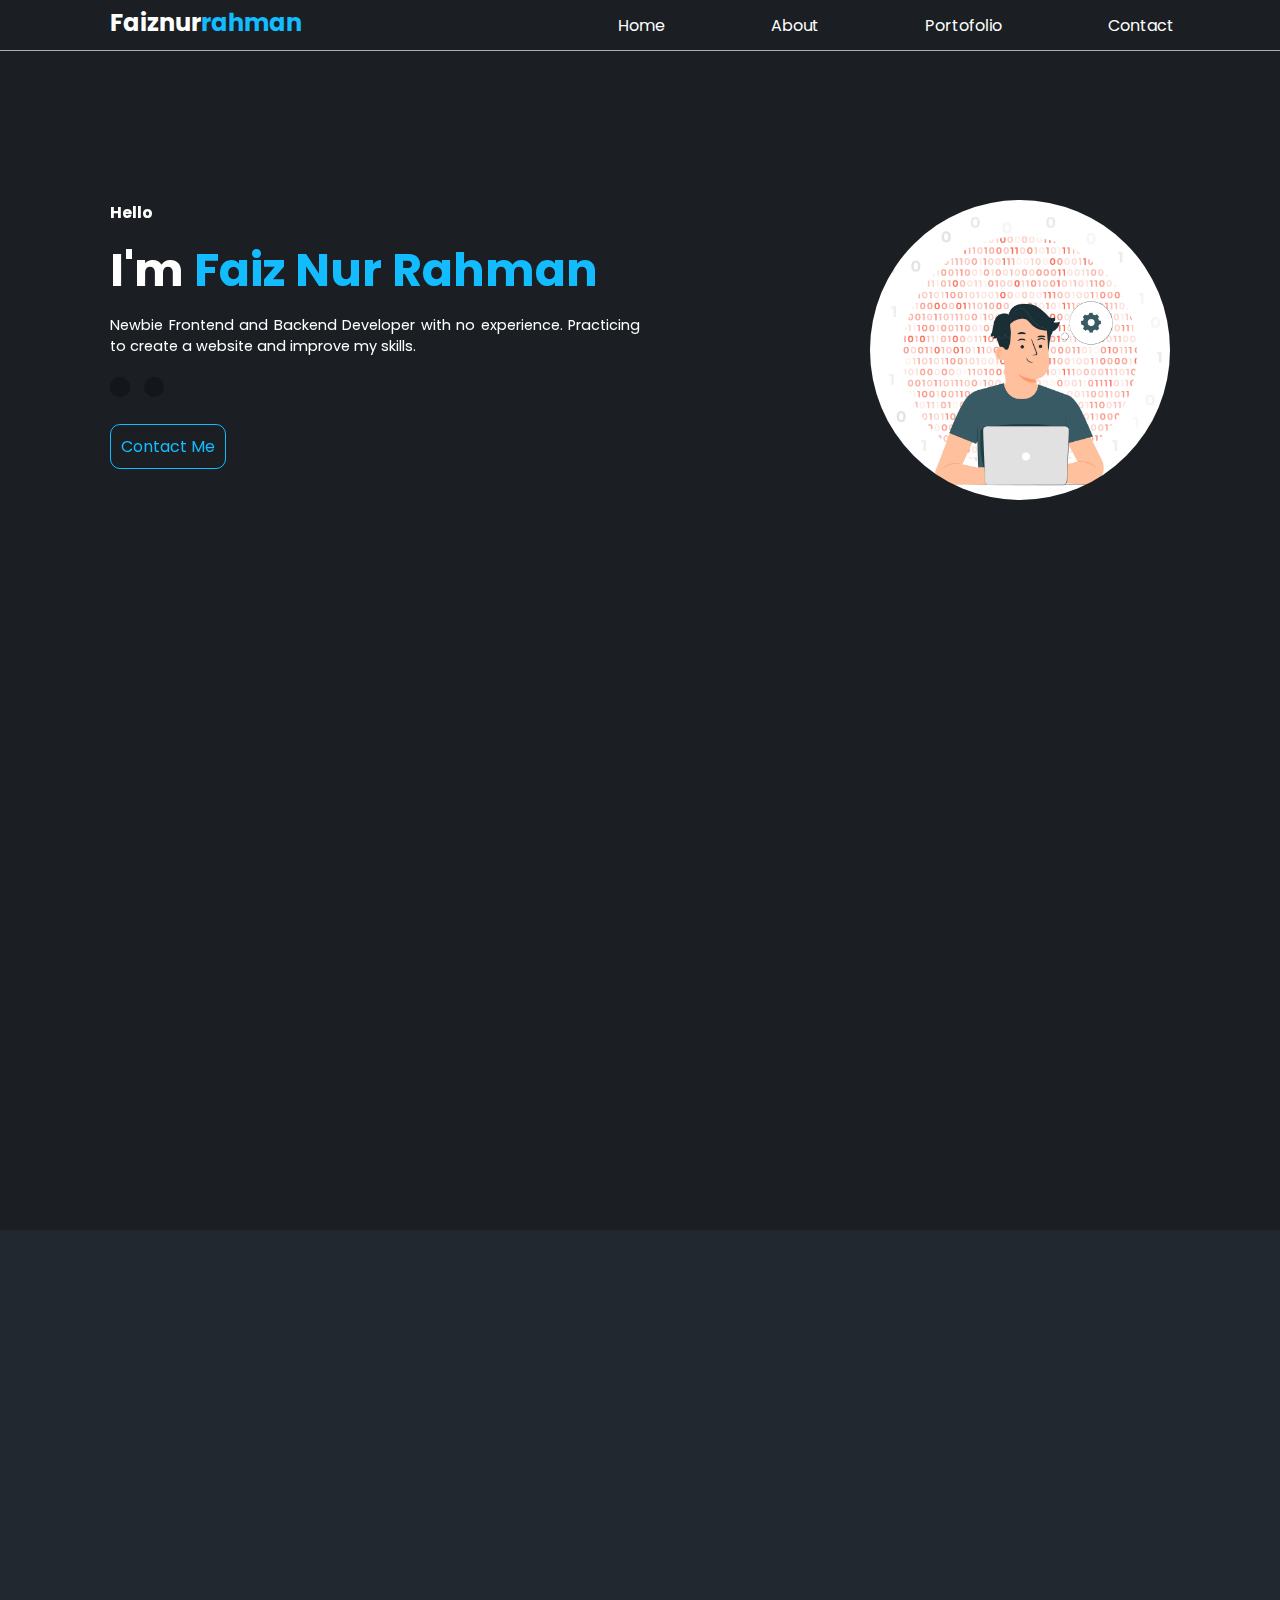
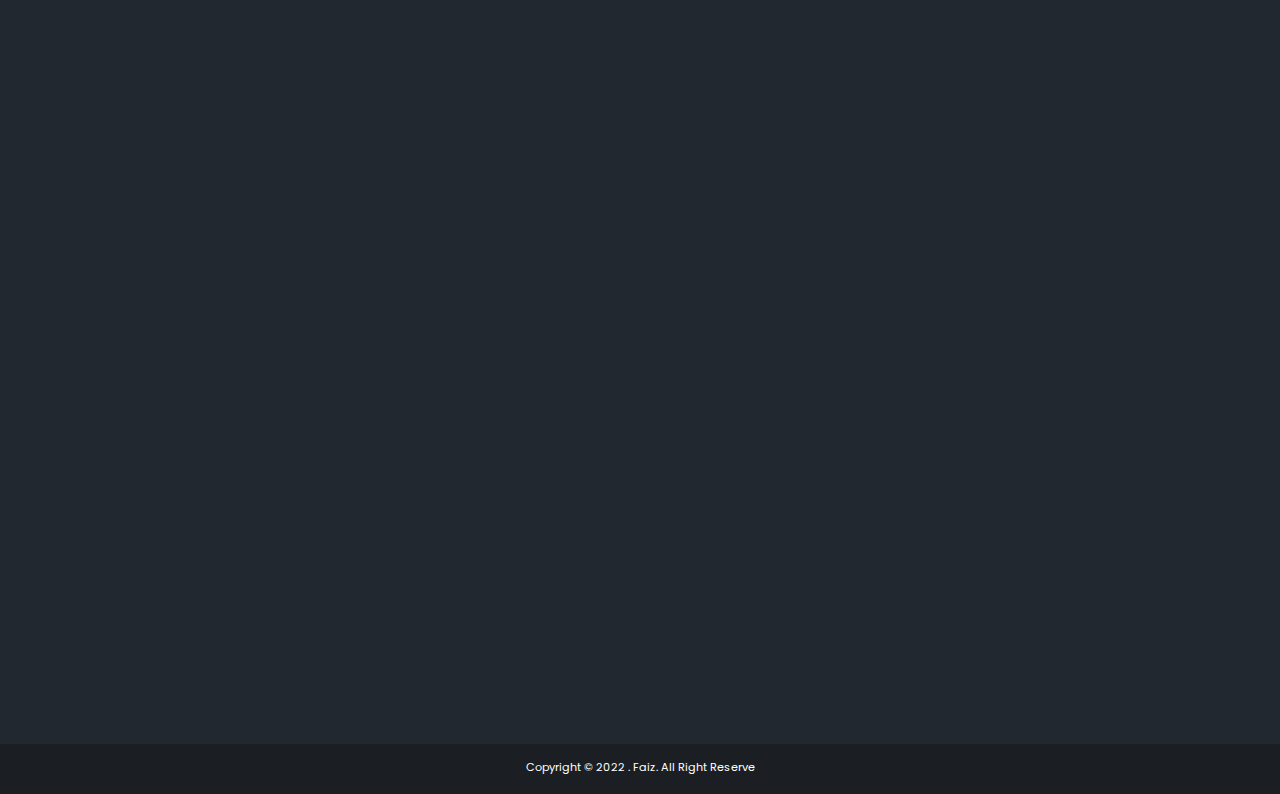
<file: index.html>
<!DOCTYPE html>
<html lang="en">
<head>
    <meta charset="UTF-8">
    <meta name="viewport" content="width=device-width, initial-scale=1.0">
    <title>My Portofolio</title>
    <link rel="stylesheet" href="css/style.css">
    <link rel="stylesheet" href="https://cdnjs.cloudflare.com/ajax/libs/font-awesome/6.5.1/css/all.min.css" integrity="sha512-DTOQO9RWCH3ppGqcWaEA1BIZOC6xxalwEsw9c2QQeAIftl+Vegovlnee1c9QX4TctnWMn13TZye+giMm8e2LwA==" crossorigin="anonymous" referrerpolicy="no-referrer" />
    <link rel="stylesheet" href="https://unpkg.com/aos@next/dist/aos.css" />
</head>
<body>
    <nav>
        <h2>Faiznur<span>rahman</span></h2>
        <ul>
            <li><a href="#hero">Home</a></li>
            <li><a href="#about" >About</a></li>
            <li><a href="#myproject" >Portofolio</a></li>
            <li><a href="#contact" >Contact</a></li>
        </ul>
        <div class="menu-toggle">
            <input type="checkbox">
            <span></span>
            <span></span>
            <span></span>
        </div>
    </nav>
    <section class="hero" id="hero">
        <div class="main" data-aos="fade-in">
            <h4>Hello</h4>
            <h1>I'm <SPAN>Faiz Nur Rahman</SPAN></h1>
            <p>Newbie Frontend and Backend Developer with no experience. Practicing to create a website and improve my skills.</p>
            <div class="social">
                <a href="https://www.instagram.com/faizzyx_?igsh=OGQ5ZDc2ODk2ZA" target="_blank"><i class="fa-brands fa-instagram fa-xl"></i></a>
                <a href="error.html" target="_blank"><i class="fa-brands fa-linkedin fa-xl"></i></a>
            </div>
            <div class="contact">
                <a href="#contact">Contact Me</a>
            </div>
        </div>
        <div class="img">
            <img src="img/img.jpg" alt="" width="300px">
        </div>
    </section>
    <aside>
        <div class="about" id="about" >
            <div class="profil" data-aos="zoom-in-down">
                <figure></figure>
                <div class="data">
                    <h2>I'm Newbie <span>Web</span><br>Developer</h2>
                    <p><span>Experience:</span> ???</p>
                    <p><span>Speciality:</span> FrontEnd</p>
                    <p><span>Address:</span> Purwokerto, Indonesia</p>
                    <p><span>Email:</span> Faiznurrahman842@gmail.com</p>
                    <p><span>Phone:</span> ???</p>
                </div>
            </div>
            <hr class="linebreak" data-aos="zoom-in">
            <div class="education"data-aos="zoom-in-up">
                <h4>---LEARNING PATH</h4>
                <h2>Education & Skills</h2>
                <div class="univ">
                    <div class="line">
                        <span></span>
                        <span></span>
                        <span></span>
                    </div>
                    <div class="infor">
                        <h5>Muhammadiyah University Of Purwokerto</h5>
                        <p>Informatics Engineering</p>
                        <h6>2023 - Now</h6>
                    </div>
                </div>
                <h2>Technologies</h2>
                <div class="tech">
                    <a href=""><i class="fa-solid fa-lock fa-xl"></i></a>
                </div>
            </div>
            <div class="button-project" data-aos="zoom-in">
                <a href="#myproject">View My Project</a>
            </div>
        </div>
    </aside>
    <div class="myproject" id="myproject"> 
        <div class="tittle" data-aos="fade-down">
            <h2><span>My</span> Project</h2>
        </div>
        <div class="kotak-prjct" data-aos="zoom-in-down">
            <div class="thumb">
                <img src="img/thumb.png" alt="" >
            </div>
            <div class="prjct">
                <h5>Website Design</h5>
                <h3>Website Development For My Portofolio</h3>
            </div>
            <div class="view-now">
                <a href="#view">
                    <h6>View Now</h6>
                    <i class="fa-solid fa-arrow-right"></i>
                </a>
            </div>
        </div>
        <div class="overlay" id="view">
            <div class="text-project">
                <p>This is my first project, which is to create a portfolio website that uses 95% HTML and CSS, the rest is JavaScript. This website was created to practice what I have learned about HTML & CSS. There are still many shortcomings in this website, so I will continue to update it.</p>
                <div class="language">
                    <i class="fa-brands fa-html5 fa-2xl" style="color: #ff6600;"></i>
                    <i class="fa-brands fa-css3-alt fa-2xl" style="color: #005eff;"></i>
                    <i class="fa-brands fa-js fa-2xl" style="color: #ffe100;"></i>
                </div>
                <a href="#myproject" class="close">
                    <span></span>
                    <span></span>
                </a>
            </div>
        </div>
        
        <!-- <div class="circle">
            <span></span>
            <span></span>
            <span></span>
            <span></span>
        </div> -->
    </div>
    <div class="contact1" id="contact">
        <div class="contactme" data-aos="fade-down">
            <h2>Contact <span>Me</span></h2>
        </div>
        <div class="input" data-aos="zoom-in">
            <form>
                <input type="text" id="Username" placeholder="Username / Your Name" required><br>
                <input type="email" id="email" placeholder="E-mail" required><br>
                <textarea id="Message" cols="40" rows="10" placeholder="Write Message Here.."></textarea><br>
                <input type="submit" value="Submit" class="submit-btn" onclick="window.location.href='#warning'">
            </form>
        </div>
        <div class="overlay" id="warning">
            <div class="war-ning">
                <p>Sorry, this feature is still under development.</p>
                <div class="warning">
                    <i class="fa-solid fa-triangle-exclamation fa-2xl" style="color: #ff0000;"></i>
                </div>
                <a href="#contact" class="close">
                    <span></span>
                    <span></span>
                </a>
            </div>
        </div>
    </div>
    <div class="footer">
        <p>Copyright © 2022 . Faiz. All Right Reserve</p>
    </div>
    <!-- Loader -->
    <div class="bg-loader">
        <div class="loader"></div>
    </div>
    <!-- JS -->
    <script src="jquery-3.7.1.min.js"></script>
    <script src="script.js"></script>
    <script src="https://unpkg.com/aos@next/dist/aos.js"></script>
    <script>
    AOS.init({
        offset: 50,
        duration: 1400,
    });
    </script>
</body>
</html>
</file>
<file: css/style.css>
@import url('https://fonts.googleapis.com/css2?family=Kanit:wght@200&family=Poppins:wght@300&display=swap');
* {
    margin: 0;
    padding: 0;
    font-family: 'Poppins', sans-serif;
    scroll-behavior: smooth;
    scroll-padding-top: 10px;
}
body {
    width: 100%;
    background-color: #1b1f24;
    overflow-x: hidden ;
    color: #fff;
}
nav{
    width: 100%;
    display: flex;
    justify-content: space-between;
    height: 50px;
    background-color: #1b1f24;
    position: fixed;
    z-index: 999;
    border-bottom: 1px solid #aeaeae;
}
nav h2 {
    font-size: 1.5rem;
    margin: 5px 0px 5px 110px;
    color: #fff;
}
nav h2 span {
    color: #13bbff ;
}
nav ul {
    width: 60%;
    display: flex;
    justify-content: space-evenly;
    align-items: center;
    height: 50px;
}
nav ul li{
    list-style: none;
}
nav ul li a {
    color: white;
    text-decoration: none;
    transition: all .3s;
}
nav ul li a:hover{
    color: #13bbff ;
    border-bottom: 1px solid #13bbff;
    border-top: 1px solid #13bbff;
}
section{
    padding: 150px 110px 0;
    display: flex;
    justify-content: space-between;
    background-color: #1b1f24;
}
.main {
    width: 50%;
    height: 60%;
}
.main h4 {
    color: #fff;
    font-weight: bold ;
}
.main h1{
    color: #fff;
    font-size: 2.9rem;
    padding: 10px 0;
}
.main h1 span{
    color: #13bbff;
    font-weight: 900px;
}
.main p {
    color: #fff;
    font-size: .9rem;
    margin-bottom: 20px;
    text-align: justify;
}
.social a {
    display: inline-block;
    margin-right: 10px;
    color: #13bbff;
    box-sizing: border-box;
    padding: 10px;
    background-color: #13161a;
    border-radius: 50%;
    margin-bottom: 20px;
    backdrop-filter: brightness(88%);
    box-shadow: 0 0 20px transparent;
    cursor: pointer;
    transition: all 0.50s ease;

}
.social a:hover {
    box-shadow: 0 0 20px #13bbff;
    transform: scale(1.1);
}
.social {
    margin-bottom: 10px;
}
.contact a{
    color: #13bbff;
    text-decoration: none;
    padding: 10px;
    background-color: #1b1f24;
    border: 1px solid #13bbff;
    border-radius: 10px;
    cursor: pointer;
    transition: all 0.50s ease;
}
.contact a:hover{
    background-color: #13bbff;
    color: white;
}
.img{
    height: 300px;
    margin-top: 50px;
}
.img img{
    border-radius: 50%;
}
/* About */
aside{
    background-color: #22282F;
}
.about{
    display: flex;
    flex-direction: row;
    flex-wrap: wrap;
    justify-content: center;
    padding: 6% 0;
}
.profil {
    width: 50%;
    /* background-color: red; */
}
figure{
    width: 200px;
    height: 200px;
    background-color: #fff;
    border-radius: 50%;
    margin: 0 auto 30px;
}
.data {
    text-align: center;
}
.data h2{
    margin-bottom: 10px;
}
.data h2 span{
    color: #13bbff;
}
.data p{
    letter-spacing: 1px;
    font-size: 0.8rem;
}
.data p span {
    font-weight: bold;
    font-size: 0.9rem;
}

/* Education */
.education{
    width: 50%;
    /* background-color: green; */
}
.education h2{
    color: #13bbff;
    margin-bottom: 20px;
}
.univ{
    display: flex;
    width: 400px;
    justify-content: space-evenly;
    margin-bottom: 40px;
}
.univ span:first-child, .univ span:nth-child(3) {
        display: block;
        height: 8px;
        width: 8px;
        background-color: white;
        border-radius: 50%;
}
.univ span:nth-child(2){
        width: 2px;
        height: 40px;
        display: block;
        background-color: #fff;
        margin-left: 3px;
}
.tech {
    margin-top: 30px;
    background-color: rgba(217, 217, 217, 0.4);
    width: 400px;
    height: 150px;
    border-radius: 10px;
    transition: all .5s;
}
.tech:hover {
    box-shadow: 0 0 20px #13bbff;
    transform: scale(1.05);
}
.tech a{
    display: flex;
    align-items: center;
    justify-content: center;
    height: 150px;
    color: #13bbff;
}
.button-project{
    margin-top: 50px;
}
.button-project a{
    font-size: .9rem;
    background-color:#13bbff;
    color: white;
    text-decoration: none;
    cursor: pointer;
    padding: 10px;
    border-radius: 10px;
    transition: all .5s ease;
}
.button-project a:hover{
    background-color: white;
    color: #13bbff;
    
}
/* My Project */
.myproject {
    height: 130vh;
    background-color: #1b1f24;

}
.tittle{
    box-sizing: border-box;
    padding: 50px 0;
}
.tittle h2{
    color: #13bbff;
    text-align: center;
    font-size: 2rem;
}

.tittle h2 span{
    color: white;
}
.kotak-prjct{
    overflow: hidden;
    background-color: red;
    width: 450px;
    height: 500px;
    background: rgba(255, 255, 255, 0.31);
    border-radius: 16px;
    box-shadow: 0 4px 30px rgba(0, 0, 0, 0.1);
    backdrop-filter: blur(7.3px);
    -webkit-backdrop-filter: blur(7.3px);
    border: 2px solid rgba(19, 187, 255, 0.5) ;
    margin: auto;
    transform: scale(.9);
}
.thumb{
    margin: 20px 0 50px;
    text-align: center;
    

}
.thumb img{
    border-radius: 16px;
    width: 400px;
    height: 220px;
}
.prjct{
    padding: 0 25px;
}
.prjct h5{
    color: #d9d9d9;
}
.view-now{
    box-sizing: border-box;
    width: 120px;
    height: 30px;
    margin-top: 40px;
    margin-left: 25px;
    border: 1px solid white;
    border-radius: 20px;
    transition: all .3s ease;

}
.view-now a {
    justify-content: center;
    align-items: center;
    height: 30px;
    display: flex;
    text-decoration: none;
    color: white;
}
.view-now a h6 {
    margin-left: 2px;
    margin-right: 7px;
    
}
.view-now a i{
    color: #13bbff;
}
.view-now:hover{
    transform: scale(1.1);
}
/* circle */
.contact1{
    width: 100%;
    height: 100vh;
    background-color: #22282F;
}
.contactme{
    box-sizing: border-box;
    padding: 50px 0;
}
.contactme h2{
    font-size: 2rem;
    text-align: center;
}
.contactme h2 span {
    color: #13bbff;
}
form{
    width: 500px;
    margin: auto;
    display: block;
}
.input form input, .input form textarea  {
    width: 100%;
    padding: 20px;
    border: none;
    outline: none;
    box-shadow: 0 0 5px #13bbff;
    background: #2d343f;
    color: white;
    margin-bottom: 20px;
}
.input form textarea {
    height: 100px;
}
.input form input:last-child {
    display: inline-block;
    width: 30%;
    padding: 11px 26px;
    border-radius: 8px;
    font-size: 15px;
    /* border: 2px solid #1b1f24; */
    font-weight: 600;
    box-shadow: none;
    transition: all .50s ease;
    color: #1b1f24;
    background-color: #13bbff;
}
.input form input:last-child:hover{
    background: transparent;
    color: #13bbff;
    box-shadow: 0 0 20px #13bbff;
    cursor: pointer;
}
.footer {
    width: 100%;
    height: 50px;
    background-color: #1b1f24;
}
.footer p{
    text-align: center;
    box-sizing: border-box;
    padding: 15px;
    height: 50px;
    font-size: .7rem;
}
/* hamburger menu */
.menu-toggle {
    display: none;
    flex-direction: column;
    height: 18px;
    justify-content: space-between;
    position: relative;
}
.menu-toggle input {
    position: absolute;
    width: 40px;
    height: 28px;
    left: -6px;
    top: -5px;
    opacity: 0;
    cursor: pointer;
    z-index: 2;

}
.menu-toggle span{
    display: block;
    width: 28px;
    height: 3px;
    background-color: #13bbff;
    border-radius: 3px;
    transition: all .6s;
}
/* animation hamburger menu */
.menu-toggle span:nth-child(2){
    transform-origin: 0 0 ;
}
.menu-toggle span:last-child{
    transform-origin: 0 100% ;
}
.menu-toggle input:checked ~ span:nth-child(2){
    background-color: white;
    transform: rotate(45deg) ;
    translate: -1px -3px;
}
.menu-toggle input:checked ~ span:last-child{
    background-color: white;
    transform: rotate(-45deg) ;
    translate: -1px 0;
}
.menu-toggle input:checked ~ span:nth-child(3){
    transform: scale(0);
    opacity: 0;
}
.linebreak{
    display: none;
    width: 60%;
    margin: 0 auto 20px;
}
/* popup */
.overlay {
    width: 0;
    height: 0;
    overflow: hidden;
    position: fixed;
    top: 0;
    left: 0;
    z-index: 999;
    transition: 0.5s;
    text-align: center;
}
.overlay:target{
    width: auto;
    height: auto;
    bottom: 0;
    right: 0;
    background: rgba(255, 255, 255, 0.31);
    box-shadow: 0 4px 30px rgba(0, 0, 0, 0.1);
    backdrop-filter: blur(7.3px);
    -webkit-backdrop-filter: blur(7.3px);
}
.overlay:target .text-project{
    animation: zoom .5s;
}
.text-project{
    display: block;
    width: 400px;
    height: 300px;
    background-color: #13161a;
    margin: 150px auto ;
    border-radius: 10px;
    box-sizing: border-box;
    padding: 15px;
    box-shadow: 2px 2px 10px rgba(0, 0, 0, 0.7);
    border: 1px solid #0044ff;
}
.overlay p{
    text-align: justify;
}
.language i{
    width: 50px;
    margin: 50px 0;
}
.war-ning{
    display: block;
    width: 400px;
    height: 100px;
    background-color: #13161a;
    margin: 150px auto ;
    border-radius: 10px;
    box-sizing: border-box;
    padding: 15px;
    box-shadow: 2px 2px 10px rgba(0, 0, 0, 0.7);
    border: 1px solid #ff0000;
}
.warning{
    margin-top: 10px;
}
.overlay:target .war-ning{
    animation: zoom .6s;
}
.close span{
    display: block;
    width: 28px;
    height: 3px;
    background-color: #13bbff;
    border-radius: 3px;
    
}
.close span:first-child{
    transform-origin: 0 0 ;
    background-color: white;
    transform: rotate(45deg) ;
    translate: -1px -6px;
}
.close span:last-child{
    transform-origin: 0 100% ;
    background-color: white;
    transform: rotate(-45deg) ;
    translate: -1px 10px;
}
/* animation */
@keyframes zoom{
    0%{
        transform: scale(0);
        opacity: 0;
    } 
    100%{
        transform: scale(1);
        opacity: 1;
    }
    
}

/* Responsive */

/* Tablet */

@media  screen and (max-width: 991px) {
    nav ul{
        width: 50%;
    }
    nav h2{
        margin: 5px 60px;
    }
    .img{
        margin-left: 20px;
    }
}
@media  screen and (max-width: 767px) {
    html, body {
        width: 100%;
        overflow-x: hidden;
    }
    nav ul{
        width: 100%;
        display: absolute;
        right: 0;
        top: 0;
        left: 0;
        bottom: 0;
        height: 100vh;
        flex-direction: column;
        background-color: #7fb9ff;
        margin-right: -100px;
        align-items: center;
        transform: translateX(100%);
        transition: all 1s;
    }
    .menu-toggle{
        display: flex;
        margin: 15px 30px;
    }
    .main p{
        text-align: justify;
        display: block;
        width: 100%;
    }
    nav ul.slide{
        opacity: 1;
        transform: translateX(0);
    }
    nav h2{
        margin: 10px 10px 5px 40px;
    }
    section{
        display: block;
        padding: 100px 10px;
        justify-content: center;
        height: 80vh;
    }
    .hero {
        display: flex;
        flex-wrap: wrap;
    }
    .main {
        box-sizing: border-box;
        width:100%;
        order: 2;
        padding: 40px;
        /* background-color: aqua; */
    }
    .main h1{
        font-size: 2.5rem;
    }
    .img {
        width: 300px;
        height: 300px;
        background-color: #13bbff;
        border-radius: 50%;
    }
    .img img{
        width: 300px;
        border-radius: 50%;
    }
    .about{
    display: flex;
    flex-direction: column;
    flex-wrap: wrap;
    justify-content: center;
    }
    .profil{
        width: 100%;
        margin-bottom: 30px;
    }
    .education{
        width: 100%;
    }
    .education h4, .education h2{
        margin-left: 80px;
    }
    .univ{
        margin: auto;
        margin-bottom: 20px;
    }
    .tech {
        margin: auto;
        width: 70%;
        height: 90%;
    }
    .button-project{
        margin: 50px auto;
    }
    .linebreak{
        display: block;
    }
    .myproject{
        height: 90vh;
    }
    .kotak-prjct{
        width: 400px;
        height: 450px;
    }
    .thumb img{
        width: 350px;
        height: 170px;
    }
    form{
        width: 400px;
        display: block;
        /* background-color: red; */
    }
    .input form input:last-child{
        width: 50%;
    }
    .input form input, .input form textarea  {
        width: 90%;
    }
    .contact1{
        height: 70vh;
    }
}
@media  screen and (max-width: 437px){
    nav h2 {
        font-size: 1.3rem;
    }
    form{
        width: 300px;
        display: block;
        /* background-color: red; */
    }
    .input form input:last-child{
        width: 50%;
    }
    .input form input, .input form textarea  {
        width: 86%;
    }
    .contact1{
        height: 100vh;
    }
    .thumb img{
        width: 330px;
        height: 150px;
    }
    .kotak-prjct{
        height: 400px;
        width: 350px;
    }
    .text-project{
        width: 350px;
        height:auto;
    }
    .war-ning{
        width: 350px;
        height:auto;
    }
}
@media  screen and (max-height: 900px){
    .main{
        margin-top: 50px;
    }
    section{
        height: 120vh;
    }

}
.error-container {
    background-color: #fff;
    padding: 30px;
    border-radius: 5px;
    box-shadow: 0px 2px 5px rgba(0, 0, 0, 0.1);
}
.error-title {
    font-size: 24px;
    color: #333;
    margin-bottom: 15px;
}

.error-message {
    font-size: 16px;
    color: #666;
}
/* Loader */
.bg-loader{
    background-color: #13161a;
    position: fixed;
    top: 0;
    left: 0;
    right: 0;
    bottom: 0;
    z-index: 9999;
    display: flex;
    justify-content: center;
    align-items: center;
}
.bg-loader .loader{
    width: 100px;
    height: 100px;
    border: 3px solid #fff;
    border-radius: 50%;
    border-top-color: #0044ff;
    border-right-color: #0044ff;
    border-bottom-color: #0044ff;
    animation: puterin .5s linear infinite;
}
@keyframes puterin {
    100% {
        transform: rotate(360deg);
    }   
}
</file>
